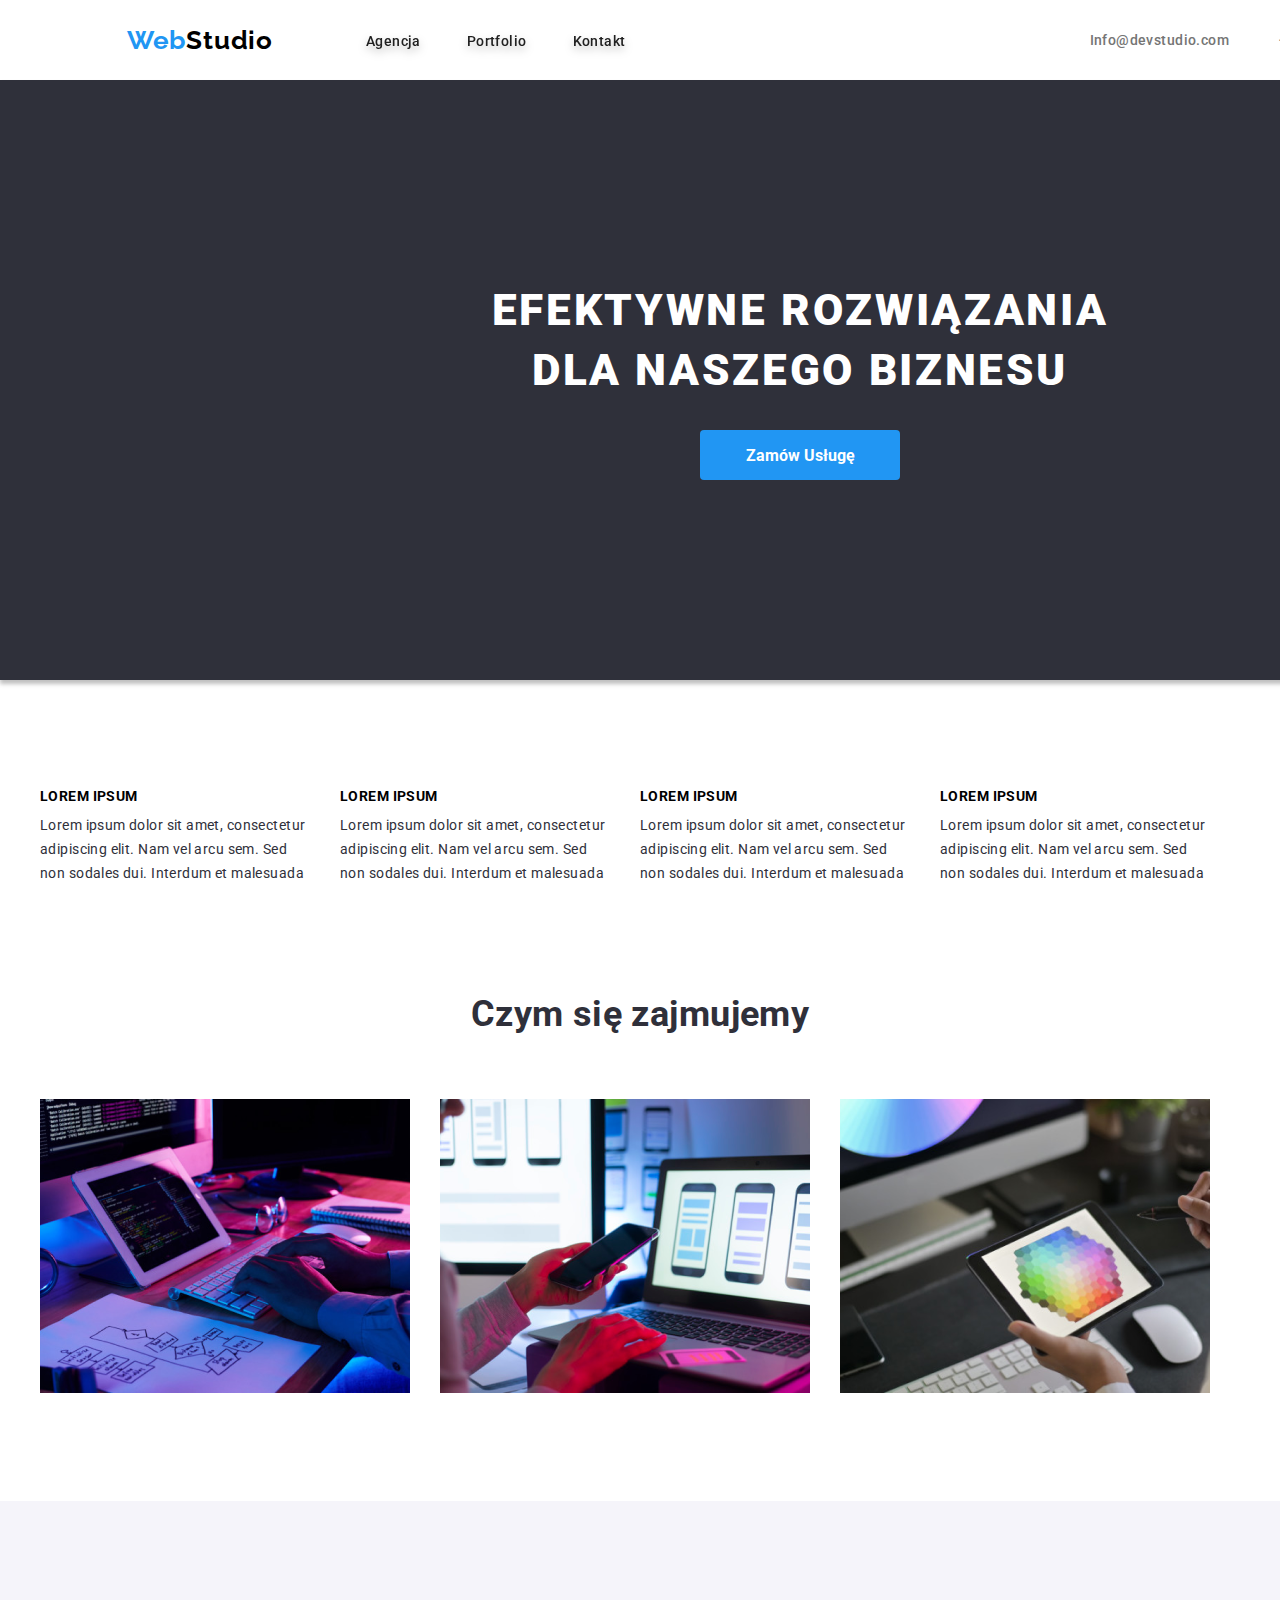
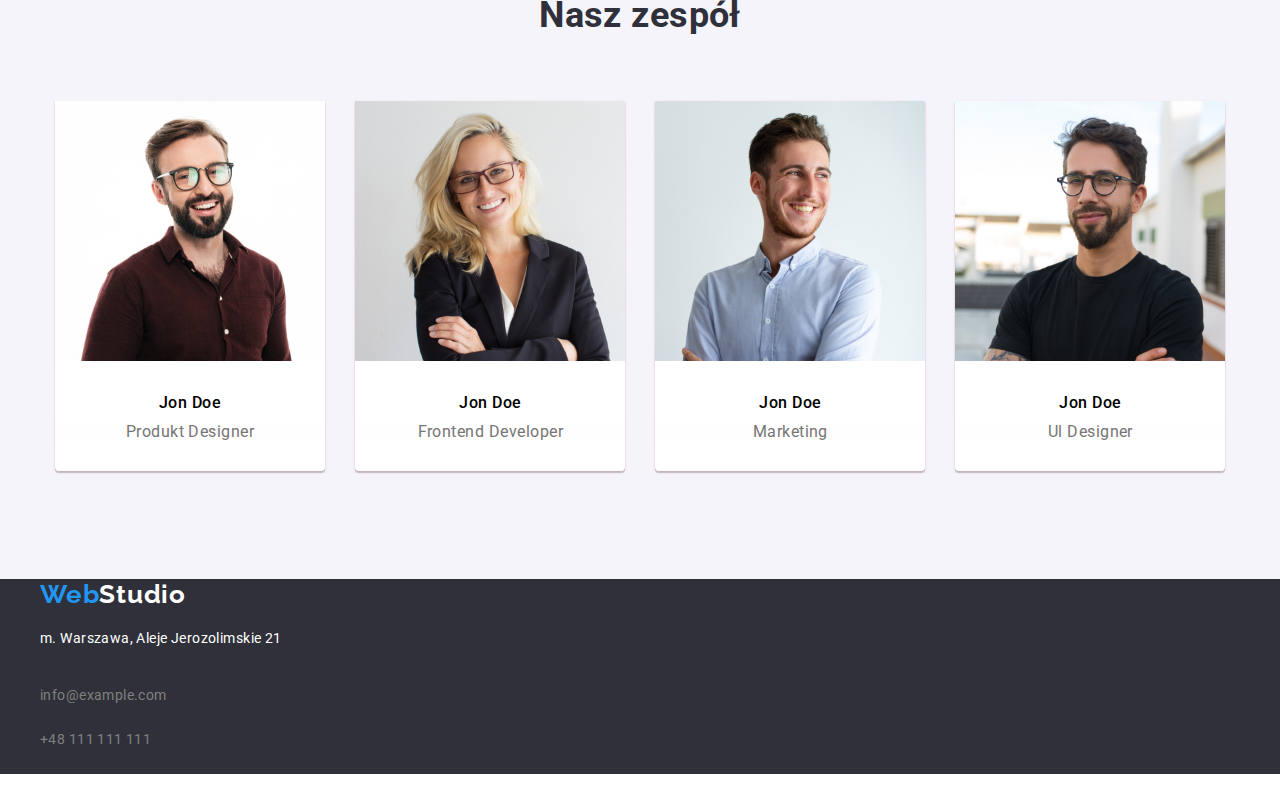
<file: index.html>
<!DOCTYPE html>
<html lang="pl-PL">
  <head>
    <meta charset="UTF-8" />
    <meta http-equiv="X-UA-Compatible" content="IE=edge" />
    <meta name="viewport" content="width=device-width, initial-scale=1.0" />
    <link
    rel="stylesheet"
    href="/css/modern-normalize.css"
  />
    <link rel="stylesheet" href="./css/styles.css" />
    <link
    href="https://fonts.googleapis.com/css2?family=Raleway:wght@700&family=Roboto:wght@400;500;700;900&display=swap"
    rel="stylesheet"
  />
    <title>WebStudio</title>
  </head>
  <body>
    <div>
     <header class="container header">   
      <a href="index.html" class="webstudio no-line"
        ><span class="blue-text">Web</span>Studio</a>
        <nav>
        <ul class="nav-list nav-style">
      <li class=>
        <a href="agencja.html" class="no-line blue-text nav-link">Agencja</a>
       </li>
       <li class=>
        <a href="portfolio.html" class="no-line blue-text nav-link">Portfolio</a>
       </li>
       <li class=>
        <a href="kontakt.html" class="no-line blue-text nav-link">Kontakt</a>
       </li>
      </ul>
    </nav>

    <ul class="contact-style nav-list">
    <li><b><a href="mailto:" Info@devstudio.com class="no-line contact-link-style blue-text">Info@devstudio.com</a></b>
       </li>
       <li><a href=tel:+48111111111 class="no-line contact-link-style blue-text">+48111111111</a>
       </li>
    </ul>
  </body>
  <header>
  </div>

  <main>
    <section>
    <div class="container section-top">
  <h1 class="title no-margin">EFEKTYWNE ROZWIĄZANIA<br> DLA NASZEGO BIZNESU</h1>
    <button type="button" class="button">
     <p> Zamów Usługę</p>
    </button>
  </div>
</section>


<section>
  <div class="container">
  <ul class="container-list">
  <li><h3 class="container-title">LOREM IPSUM</h3>
 <p class="container-text no-margin">Lorem ipsum dolor sit amet, consectetur<br>
    adipiscing elit. Nam vel arcu sem. Sed <br>
    non sodales dui. Interdum et malesuada</p></li>

    <li><h3 class="container-title">LOREM IPSUM</h3>
      <p class="container-text no-margin">Lorem ipsum dolor sit amet, consectetur<br>
         adipiscing elit. Nam vel arcu sem. Sed <br>
         non sodales dui. Interdum et malesuada</p></li>

         <li><h3 class="container-title">LOREM IPSUM</h3>
          <p class="container-text no-margin">Lorem ipsum dolor sit amet, consectetur <br>
             adipiscing elit. Nam vel arcu sem. Sed <br>
             non sodales dui. Interdum et malesuada</p></li>

             <li><h3 class="container-title">LOREM IPSUM</h3>
              <p class="container-text no-margin">Lorem ipsum dolor sit amet, consectetur<br>
                 adipiscing elit. Nam vel arcu sem. Sed <br>
                 non sodales dui. Interdum et malesuada</p></li>
</ul>
</div>
</section>


<section class="hobby">
  <div class="container">
<h2 class="no-margin h2">Czym się zajmujemy</h2>
<ul class="hobby-title-list">
  <li><img src=images/img.png alt="laptop-1" class="hobby-title-item"></li>
  <li>
  <img src=images/img2.png alt="laptop-2" class="hobby-title-item"></li>
<li>
  <img src=images/img3.png alt="tablet" class="hobby-title-item"></li>
</section>


<section class="container-social">
  <h2 class="no-margin h2">Nasz zespół</h2>
  <ul class="social-list">
    <li class="list-design"> <img src=images/pra1.jpg alt="jon doe" class="social-list-item">
<h3 class="name-social">Jon Doe</h3>
  <p class="text-pra">Produkt Designer</p>
</li>
<li class="list-design">
  <img src=images/pra2.jpg alt="jon doe" class="social-list-item">
  <h3 class="name-social">Jon Doe</h3>
  <p class="text-pra">Frontend Developer</p>
</li>
<li class="list-design">
  <img src=images/pra3.jpg alt="jon doe" class="social-list-item"">
  <h3 class="name-social">Jon Doe</h3>
  <p class="text-pra">Marketing</p>
</li>
<li class="list-design">
  <img src=images/pra4.jpg alt="jon doe" class="social-list-item">
  <h3 class="name-social">Jon Doe</h3>
  <p class="text-pra">Ul Designer</p></li>
</ul>
</div>
</section>
</main>

<footer class="footer">
  <div class="container">
  <a href="index.html" class="webstudio no-line white-logo"><span class="blue-text">Web</span>Studio</a>
     <adress class="adress no-margin">
      <p> m. Warszawa, Aleje Jerozolimskie 21</p>
      <ul class="footer-list footer-link no">
    <li><a href="mailto:info@example.com" class="footer-link no-line"> info@example.com</a></li>
    <li><a href=tel:+48111111111 class="footer-link no-line">+48 111 111 111</a> </li>
  </ul>
  </adress> 
</div>
  </footer>




  </body>
</html>
</file>
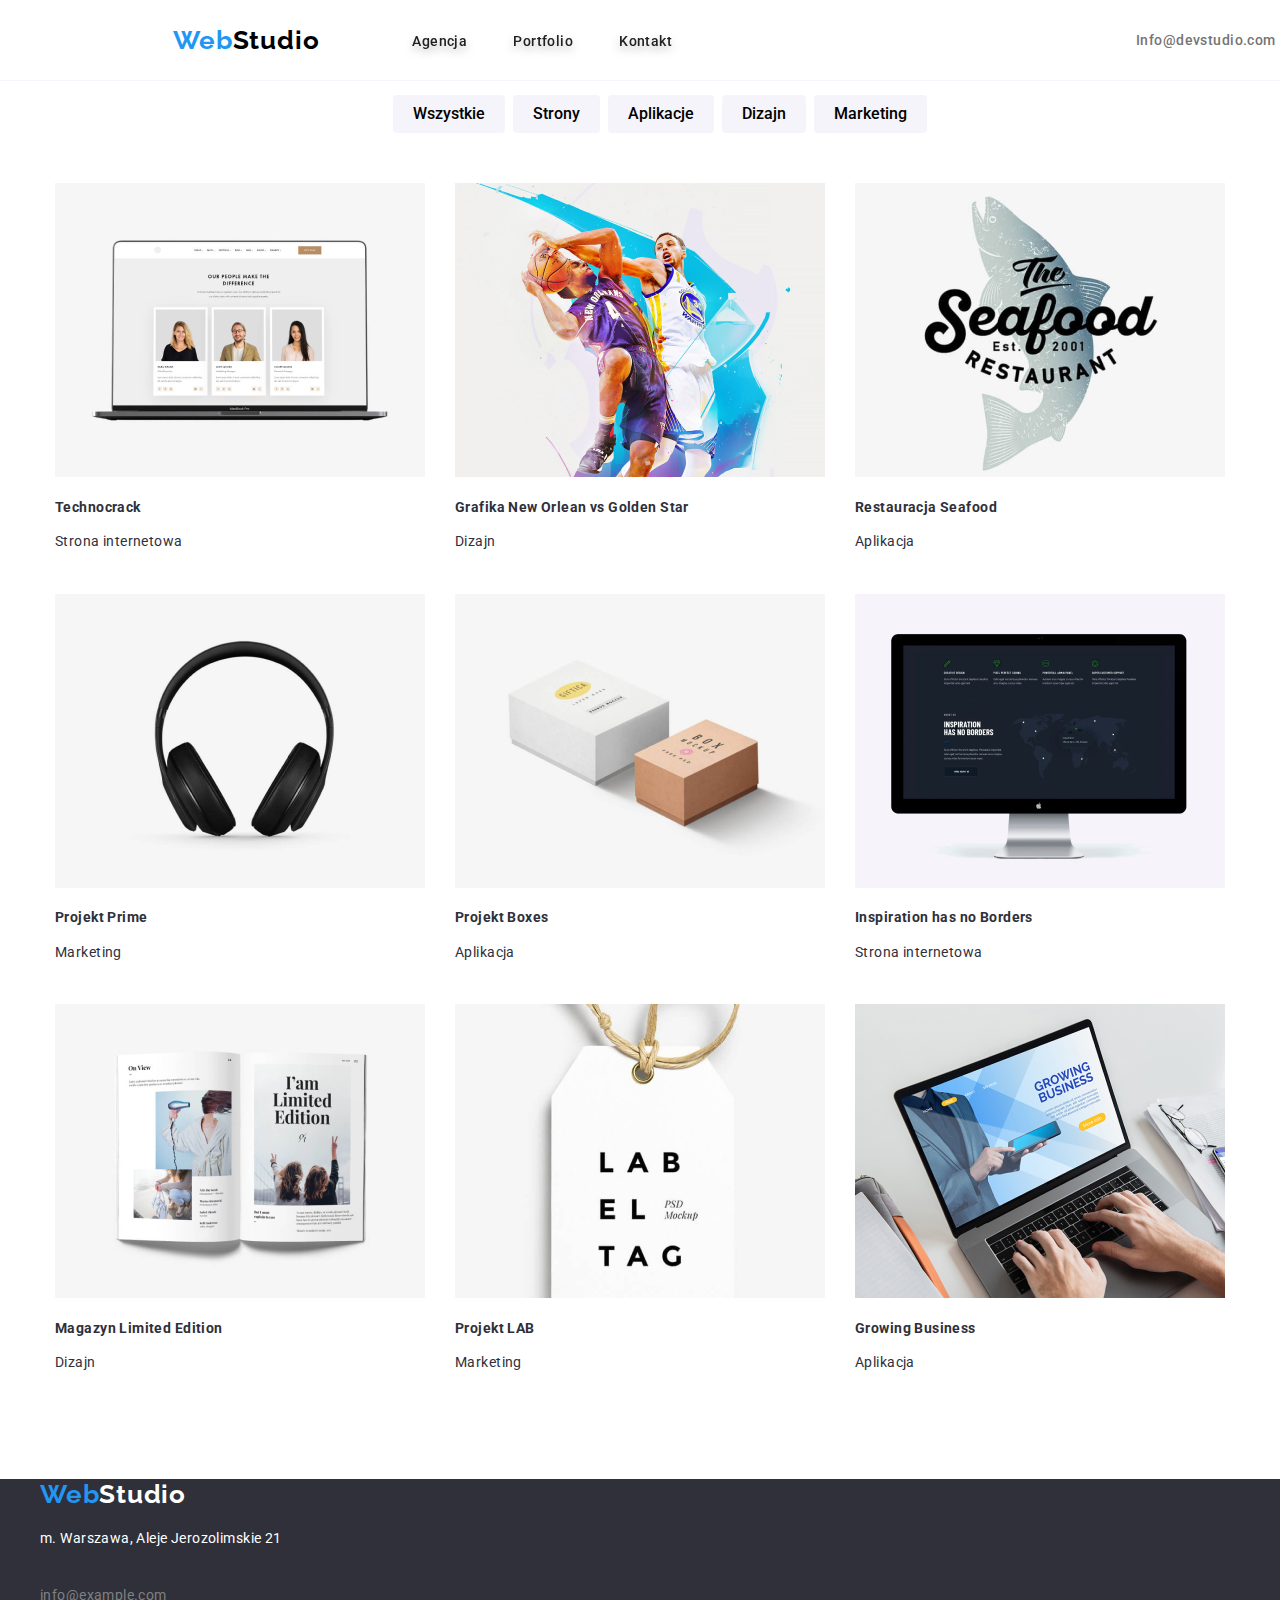
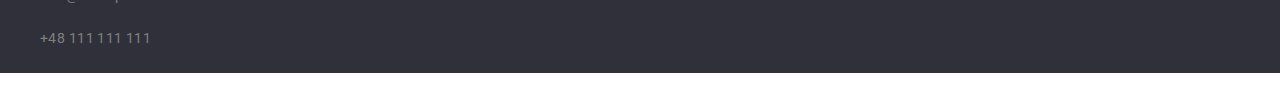
<file: portfolio.html>
<!DOCTYPE html>
<html lang="pl">
  <head>
    <meta charset="UTF-8" />
    <meta http-equiv="X-UA-Compatible" content="IE=edge" />
    <meta name="viewport" content="width=device-width, initial-scale=1.0" />
    <link rel="stylesheet" href="/css/modern-normalize.css" />
    <link rel="stylesheet" href="./css/styles.css" />
    <link
      href="https://fonts.googleapis.com/css2?family=Raleway:wght@700&family=Roboto:wght@400;500;700;900&display=swap"
      rel="stylesheet"
    />
  <title>WebStudio</title>
</head>
<body>
    <header class="header container style-line">
     <a href="index.html" class="webstudio no-line"
       ><span class="blue-text">Web</span>Studio</a>
       
       
       <nav>
       <ul class="nav-list nav-style">
     <li class=>
       <a href="agencja.html" class="no-line blue-text nav-link">Agencja</a>
      </li>
      <li class=>
       <a href="portfolio.html" class="no-line blue-text nav-link">Portfolio</a>
      </li>
      <li class=>
       <a href="kontakt.html" class="no-line blue-text nav-link">Kontakt</a>
      </li>
     </ul>
   </nav>

   <ul class="contact-style nav-list">
   <li><b><a href="mailto:" Info@devstudio.com class="no-line contact-link-style blue-text">Info@devstudio.com</a></b>
      </li>
      <li><a href=tel:+48111111111 class="no-line contact-link-style blue-text">+48111111111</a>
      </li>
   </ul>
 
  </header>
</div>

    <div>
      <main>
        <ul class="styles-buttons">
            <li>
               <button type="button" class="style-button">Wszystkie</button>
            </li>
                <li>
                  <button type="button" class="style-button">Strony</button>
                 </li>
                 <li>
                  <button type="button" class="style-button">Aplikacje</button>
                 </li>
                 <li>
                  <button type="button" class="style-button">Dizajn</button>
                 </li>
                 <li>
                  <button type="button" class="style-button">Marketing</button>
                   </li>
                   </ul>
                  </div>
<div class="container">
  <ul class="project-container no-padding">
   <li class="project-item">
    <img src=images/port1.jpg alt="technocrack" >
    <h4 class="project-list-item">Technocrack</h4>
            <p class="project-list-text">Strona internetowa</p>
  </li>
   <li>
    <img src=images/port2.jpg alt="grafika">
    <h4>Grafika New Orlean vs Golden Star</h4>
    <p>Dizajn</p>
  </li>
   <li>
    <img src=images/port3.jpg alt="restauracja">
    <h4>Restauracja Seafood</h4>
    <p>Aplikacja</p>
  </li>
   <li>
    <img src=images/port4.jpg alt="project-prime">
    <h4>Projekt Prime</h4>
     <p>Marketing</p>
  </li>
   <li>
    <img src=images/port5.jpg alt="project-box">
    <h4>Projekt Boxes</h4>
    <p>Aplikacja</p>
  </li>
   <li>
    <img src=images/port6.jpg alt="inspiration">
    <h4>Inspiration has no Borders</h4>
    <p>Strona internetowa</p>
  </li>
   <li>
    <img src=images/port7.jpg alt="magazyn">
    <h4>Magazyn Limited Edition</h4>
    <p>Dizajn</p>
  </li>
   <li>
    <img src=images/port8.jpg alt="project-lab">
    <h4>Projekt LAB</h4>
    <p>Marketing</p>
  </li>
   <li>
    <img src=images/port9.jpg alt="bussines">
    <h4>Growing Business</h4>
    <p>Aplikacja</p>
  </li>
  </ul>
</div>
</main>                   


 <footer class="footer">
  <div class="container">
  <a href="index.html" class="webstudio no-line white-logo"><span class="blue-text">Web</span>Studio</a>
     <adress class="adress no-margin">
      <p> m. Warszawa, Aleje Jerozolimskie 21</p>
      <ul class="footer-list footer-link no">
    <li><a href="mailto:info@example.com" class="footer-link no-line"> info@example.com</a></li>
    <li><a href=tel:+48111111111 class="footer-link no-line">+48 111 111 111</a> </li>
  </ul>
</div>
  </adress> 
 </footer>
</body>
</html>
</file>
<file: css/styles.css>
:root {
  --white: #fff;
  --notwhite: #f5f4fa;
  --black: #000;
  --notblack: #212121;
  --blue: #2196f3;
  --gray: #757575;
  --darkgrey: #2f303a;
  --productborder: #eeeeee;
}
*,
*::before,
*::after {
  box-sizing: border-box;
}
body {
  font-family: "Roboto", "Raleway", sans-serif;
  color: var(--darkgrey);
  font-size: 14px;
  letter-spacing: 0.03em;
}

/*powtarzające*/

.no-line {
  text-decoration: none;
}
.no-margin {
  margin: 0;
}
.no-padding {
  padding: 0;
}
/*menu-nav*/
.container {
  width: 1200px;
  margin: 0 auto;
}
.header {
  width: 1600px;
  justify-content: center;
  align-items: center;
  gap: 93px;
  flex-direction: row;
  padding: 25px 0 24px 0;
  display: flex;
}
.webstudio {
  border-style: none;
  font-family: "Raleway";
  color: var(--black);
  font-size: 26px;
  font-weight: 700;
  line-height: 1.193;
  letter-spacing: 0.03em;
}
.blue-text {
  color: var(--blue);
}
.nav-list {
  display: flex;
  list-style: none;
  line-height: 1.2;
  margin: 0;
}
.nav-style {
  gap: 46px;
  line-height: 1.2;
  padding: 0;
}
.nav-link {
  height: 16px;
  font-weight: 500;
  filter: drop-shadow(0px 4px 4px rgba(0, 0, 0, 0.25));
  display: flex;
  line-height: 1.2;
  color: var(--notblack);
}

/*contakty boczne*/
.contact-style {
  gap: 50px;
  padding: 0 0 0 371px;
  margin: 0;
}
.contact-link-style {
  color: var(--gray);
  font-weight: 500;
}

/*bg&button*/
.title {
  font-family: "Roboto";
  font-style: normal;
  font-weight: 900;
  font-size: 44px;
  line-height: 1.364em;
  text-align: center;
  letter-spacing: 0.06em;
  color: var(--white);
}

.section-top {
  width: 1600px;
  color: var(--white);
  display: flex;
  gap: 30px;
  flex-direction: column;
  justify-content: center;
  align-items: center;
  box-shadow: 0px 4px 4px 0px rgba(0, 0, 0, 0.25);
  background: var(--darkgrey);
  padding: 200px 0;
}
.button {
  width: 200px;
  height: 50px;
  font-weight: 700;
  font-size: 16px;
  background: var(--blue);
  border-radius: 4px;
  border-style: none;
  cursor: pointer;
  color: var(--white);
}

/*Lorem list*/
.container-list {
  display: flex;
  list-style: none;
  flex-direction: row;
  gap: 30px;
  padding: 94px 0 0 0;
}
.container-title {
  font-weight: 700;
  font-size: 14px;
  line-height: 1.2em;
  letter-spacing: 0.03em;
  text-transform: uppercase;
  color: var(--black);
  margin: 0 0 10px 0;
  line-height: 1.1428571428571428;
}

.container-text {
  line-height: 0.03em;
  line-height: 1.71;
  width: 270px;
  text-align: left;
}
/*czym sie zajmujemy*/
.hobby {
  padding: 94px 0;
  align-items: center;
  flex-direction: column;
}

.hobby-title-list {
  display: flex;
  list-style-type: none;
  gap: 30px;
  padding-left: 0;
}
.hobby-title-item {
  list-style-type: none;
  width: 370px;
  height: 294px;
  display: flex;
}

/*Nasz zespół*/
.container-social {
  background-color: var(--notwhite);
  padding: 94px 0;
}
.h2 {
  font-family: "Roboto";
  font-size: 36px;
  font-weight: 700;
  padding-bottom: 50px;
  text-align: center;
}
.social-list {
  display: flex;
  flex-direction: row;
  gap: 30px;
  list-style: none;
  justify-content: center;
  padding-left: 0;
}
.social-list-item {
  weight: 270px;
  height: 260px;
  list-style-type: none;
}
.list-design {
  background-color: var(--white);
  box-shadow: 0px 1px 3px rgb(201 45 45 / 12%), 0px 1px 1px rgb(197 197 197),
    0px 2px 1px rgb(0 0 0 / 20%);
  border-radius: 0px 0px 4px 4px;
  text-align: center;
}
.name-social {
  gap: 99px;
  font-weight: 500;
  font-size: 16px;
  text-align: center;
  letter-spacing: 0.03em;
  color: var(--black);
  margin: 30px 0 10px 0;
}
.text-pra {
  font-size: 16px;
  line-height: 1.2em;
  text-align: center;
  letter-spacing: 0.03em;
  background: rgb(255, 254, 254);
  color: #757575;
  list-style-type: none;
  font-size: 16px;
  margin: 0 0 30px 0;
}
/*footer container*/
.footer {
  background-color: var(--darkgrey);
}

.adress p {
  margin: 20px 0 0 0;
  font-style: normal;
  color: var(--white);
}

.footer-list li {
  margin: 9px 0 9px 0;
  list-style-type: none;
}
.footer-link {
  color: gray;
  text-decoration: none;
  display: block;
  padding: 9px 0;
}
.white-logo {
  color: var(--white);
}

.footer-link:hover,
.footer-link:focus,
.blue-text:hover,
.blue-text:focus {
  color: blue;
}

/*portfolio*/
.styles-buttons {
  display: flex;
  justify-content: center;
  gap: 8px;
  list-style: none;
}
.style-button {
  background-color: var(--notwhite);
  border-width: 0;
  height: 38px;
  font-size: 16px;
  font-weight: 500;
  line-height: 1.625;
  border-radius: 4px;
  font-family: "Roboto";
  padding: 0 20px;
}
.style-button:focus,
.style-button:hover {
  background-color: var(--blue);
  color: var(--white);
  cursor: pointer;
}
.project-container {
  display: flex;
  gap: 30px;
  flex-wrap: wrap;
  margin-top: 50px;
  margin-bottom: 94px;
  list-style: none;
  justify-content: center;
}
.project-item > li {
  border: var(--productborder) solid 1px;
  height: 404px;
  flex-basis: calc((100% -90px) / 4);
  margin: 0;
}
.project-list-item > h4 {
  color: var(--darkgrey);
  font-size: 18px;
  font-weight: 700;
  line-height: 2;
}
.project-list-text > p {
  line-height: 1.88;
  font-size: 16px;
}
.style-line {
  border-bottom: var(--notwhite) solid 1px;
}
</file>
